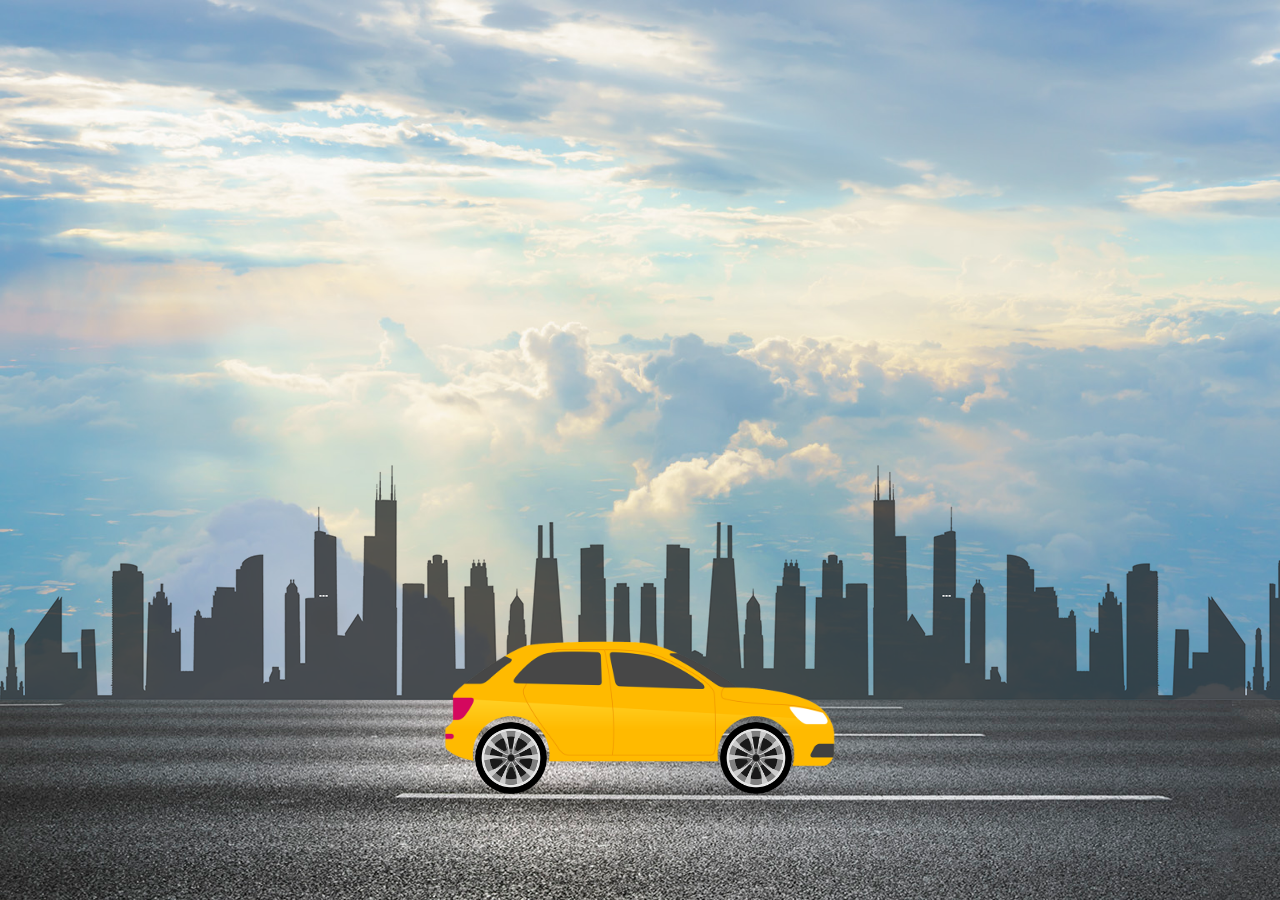
<file: index.html>
<!DOCTYPE html>
<html>
<head>
<title>running car animation website</title>
<link rel="stylesheet" type="text/css" href="style.css">
</head>
<body>
	<div class="hero">
		<div class="highay"></div>
		<div class="city"></div>

		<div class="car">
			<img src="car.png">
		</div>
			<div class="wheel">
			<img src="wheel.png" class="back-wheel">
			<img src="wheel.png" class="front-wheel"></div>

	</div>


</body>
</html>
</file>
<file: style.css>
*{
	padding: 0;
	margin: 0;
}
.hero{
	height: 100vh;
	width: 100%;
	background-image: url(sky.jpg);
	background-size: cover;
	background-position: center;
	position: relative;
	overflow-x: hidden;
}
.highay{
	height: 200px;
	width: 500%;
	display: block;
	background-image: url(road.jpg);
	position: absolute;
	bottom:0;
	left: 0;
	right: 0;
	z-index: 1; 
	background-repeat: repeat-x;
	animation: highay 5s linear infinite;
}

@keyframes  highay{
	100%{
		transform: translate( -3400px);
	}
}

.city{
	height: 250px;
	width: 500%;
	background-image: url(city.png);
	position: absolute;
	bottom:200px;
	left: 0
	right:0;
	display: block;
	z-index: 1;
	background-repeat: repeat-x;
	animation: 20s city linear infinite;

}

@keyframes city{
	100%{
		transform: translate(-1400px);
	}
}

.car{
	width: 400px;
	left: 50%;
	bottom: 100px;
	transform: translate(-50%);
	position: absolute;
	z-index: 2;

}
.car img{
	width: 100%;
	animation: car 1s linear infinite;
}

@keyframes car {
	100%{
		transform: translate(-1px);
	}
	50%{
		transform: translate(1px);
	}
	0%{
		transform: translate(-1px);
	}
} 
.wheel{
	left: 50%;
	bottom: 178px;
	transform: translate(-50%);
	position: absolute;
	z-index: 2;
}
.wheel img{
	width: 72px;
	height: 72px;
	animation: wheel 1s linear infinite;
}
.back-wheel{
	left: -165px;
	position: absolute;

}
.front-wheel{
	  left: 80px;
	  position: absolute;
}
@keyframes wheel{
	100%{
		transform: rotate(360deg);
}
</file>
